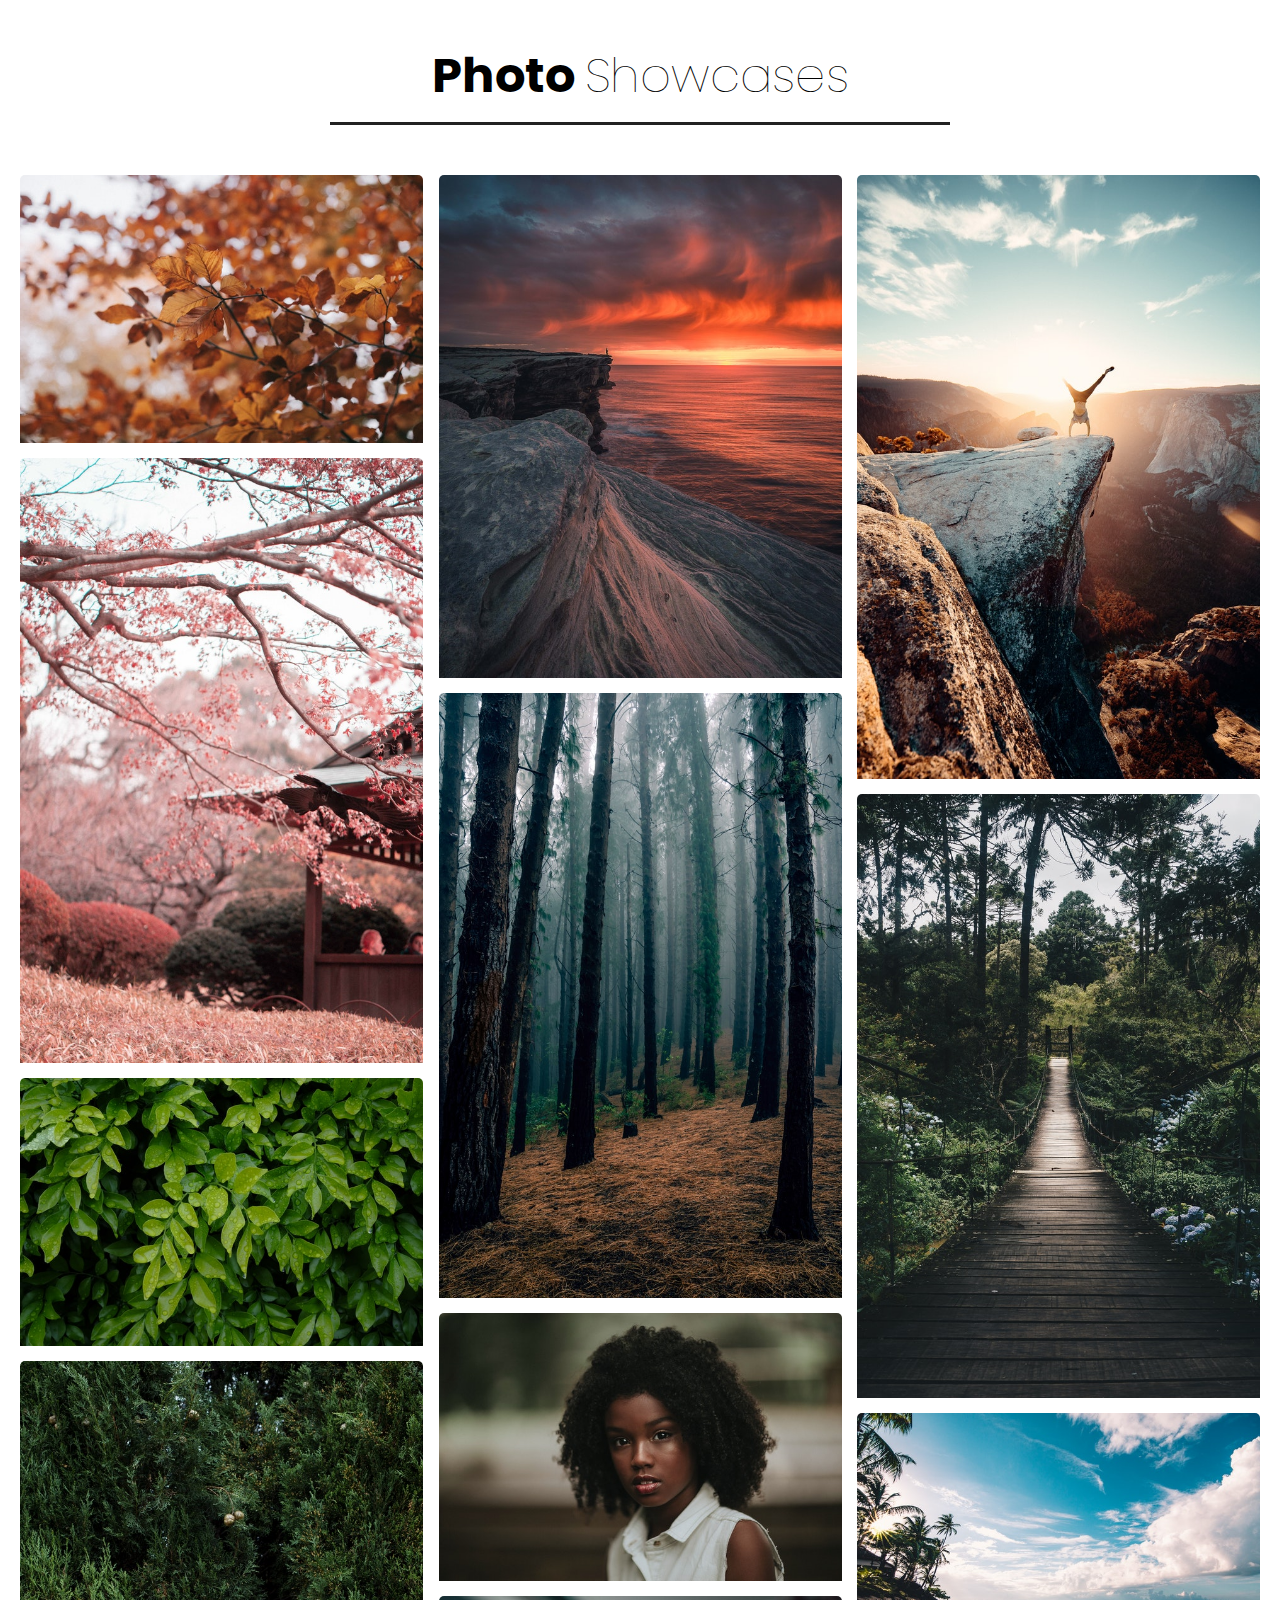
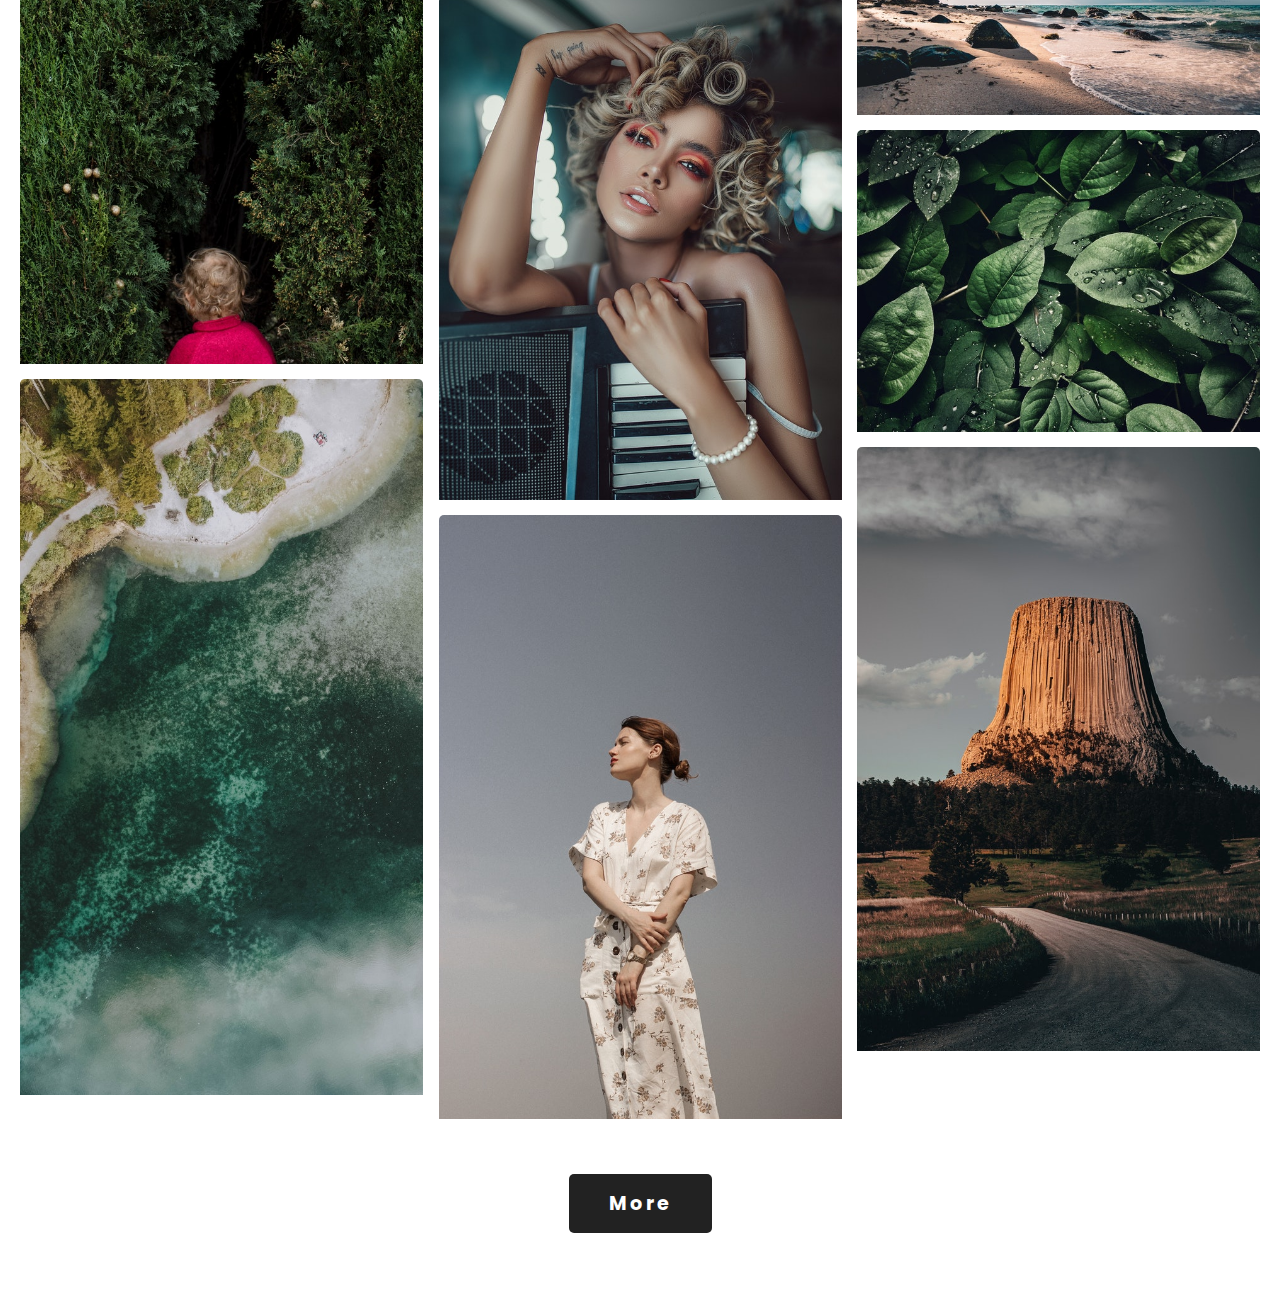
<file: flexGrid.html>
<!DOCTYPE html>
<html lang="en">

<head>
    <meta charset="UTF-8">
    <meta http-equiv="X-UA-Compatible" content="IE=edge">
    <meta name="viewport" content="width=device-width, initial-scale=1.0">
    <title>Showcase</title>
    <link rel="stylesheet" href="flexGrid.css">
    <!-- <link rel="stylesheet" href="style.css"> -->
    <link rel="preconnect" href="https://fonts.googleapis.com">
    <link rel="preconnect" href="https://fonts.gstatic.com" crossorigin>
    <link href="https://fonts.googleapis.com/css2?family=Poppins:wght@400;500;600;700;800;900&display=swap"
        rel="stylesheet">
</head>

<body>
    <div class="container">
        <div class="heading">
            <h3>Photo <span>Showcases</span></h3>
        </div>
        <div class="box">

            <div class="dream">
                <img src="images/1.jpg">
                <img src="images/2.jpg">
                <img src="images/3.jpg">
                <img src="images/4.jpg">
                <img src="images/5.jpg">

            </div>

            <div class="dream">
                <img src="images/6.jpg">
                <img src="images/7.jpg">
                <img src="images/8.jpg">
                <img src="images/9.jpg">
                <img src="images/10.jpg">

            </div>

            <div class="dream">
                <img src="images/11.jpg">
                <img src="images/12.jpg">
                <img src="images/13.jpg">
                <img src="images/14.jpg">
                <img src="images/15.jpg">

            </div>




        </div>
        <div class="btn">
            <a href="#">More</a>
        </div>





    </div>
</body>

</html>
</file>
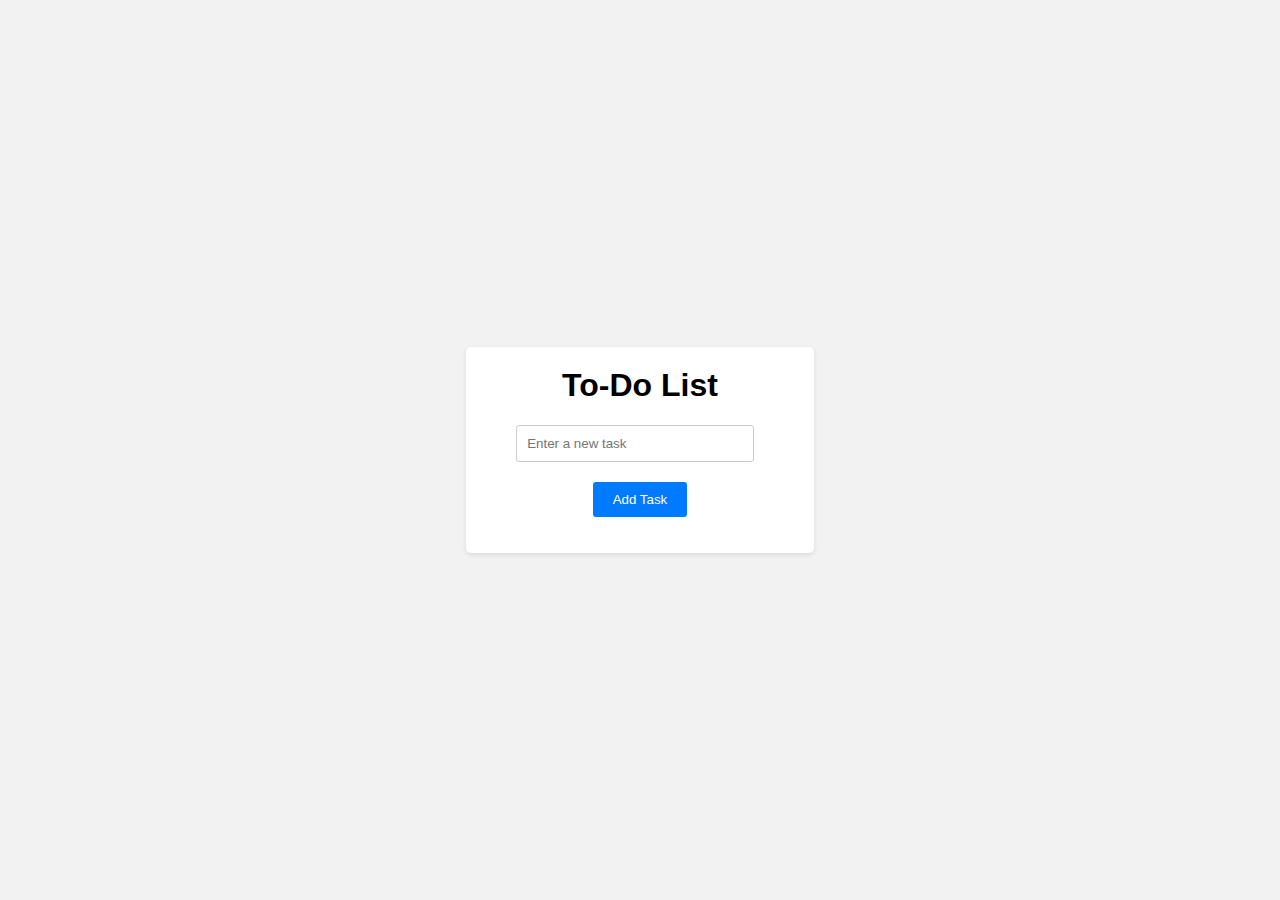
<file: Javascript/toDo/do.html>
<!DOCTYPE html>
<html lang="en">

<head>
    <meta charset="UTF-8">
    <meta name="viewport" content="width=device-width, initial-scale=1.0">
    <link rel="stylesheet" href="do.css">
    <title>To-Do List App</title>
</head>

<body>
    <div class="app-container">
        <h1>To-Do List</h1>
        <input type="text" id="taskInput" placeholder="Enter a new task">
        <button id="addTaskBtn">Add Task</button>
        <ul id="taskList"></ul>
    </div>
    <script src="do.js"></script>
</body>

</html>
</file>
<file: flexGrid.css>
* {
    font-family: 'Poppins', sans-serif;
}

* {
    margin: 0;
    padding: 0;
    box-sizing: border-box;
    font-family: 'Poppins', sans-serif;
}

.container {
    display: flex;
    flex-direction: column;
    justify-content: center;
    align-items: center;
    text-align: center;
    margin: 40px 20px 0 20px;
}

.container .heading {
    width: 50%;
    padding-bottom: 50px;
}

.container .heading h3 {
    font-size: 3em;
    font-weight: bolder;
    padding-bottom: 10px;
    border-bottom: 3px solid #222;
}

.container .heading h3 span {
    font-weight: 100;
}

.container .box {
    display: flex;
    flex-direction: row;
    justify-content: space-between;
}

.container .box .dream {
    display: flex;
    flex-direction: column;
    width: 32.5%;
}

.container .box .dream img {
    width: 100%;
    padding-bottom: 15px;
    border-radius: 5px;
}

.container .btn {
    margin: 40px 0 70px 0;
    background: #222;
    padding: 15px 40px;
    border-radius: 5px;
}

.container .btn a {
    color: #fff;
    font-size: 1.2em;
    text-decoration: none;
    font-weight: bolder;
    letter-spacing: 3px;
}

@media only screen and (max-width: 769px) {
    .container .box {
        flex-direction: column;
    }

    .container .box .dream {
        width: 100%;
    }





}

@media only screen and (max-width: 643px) {
    .container .heading {
        width: 100%;
    }

    .container .heading h3 {
        font-size: 1em;

    }







}
</file>
<file: Javascript/toDo/do.css>
body {
    font-family: Arial, sans-serif;
    background-color: #f2f2f2;
    margin: 0;
    padding: 0;
    display: flex;
    justify-content: center;
    align-items: center;
    min-height: 100vh;
}

.app-container {
    background-color: white;
    padding: 20px;
    border-radius: 5px;
    box-shadow: 0px 2px 5px rgba(0, 0, 0, 0.1);
    text-align: center;
}

h1 {
    margin-top: 0;
}

input[type="text"] {
    width: 70%;
    padding: 10px;
    margin-right: 10px;
    border: 1px solid #ccc;
    border-radius: 3px;
    margin-bottom: 20px;
}

button {
    padding: 10px 20px;
    background-color: #007BFF;
    color: white;
    border: none;
    border-radius: 3px;
    cursor: pointer;
}

ul {
    list-style: none;
    padding: 0;
}

li {
    display: flex;
    justify-content: space-between;
    align-items: center;
    margin: 10px 0;
    padding: 10px;
    background-color: #f9f9f9;
    border-radius: 3px;
}

.delete-btn {
    background-color: #FF4136;
    color: white;
    border: none;
    border-radius: 3px;
    cursor: pointer;
}
</file>
